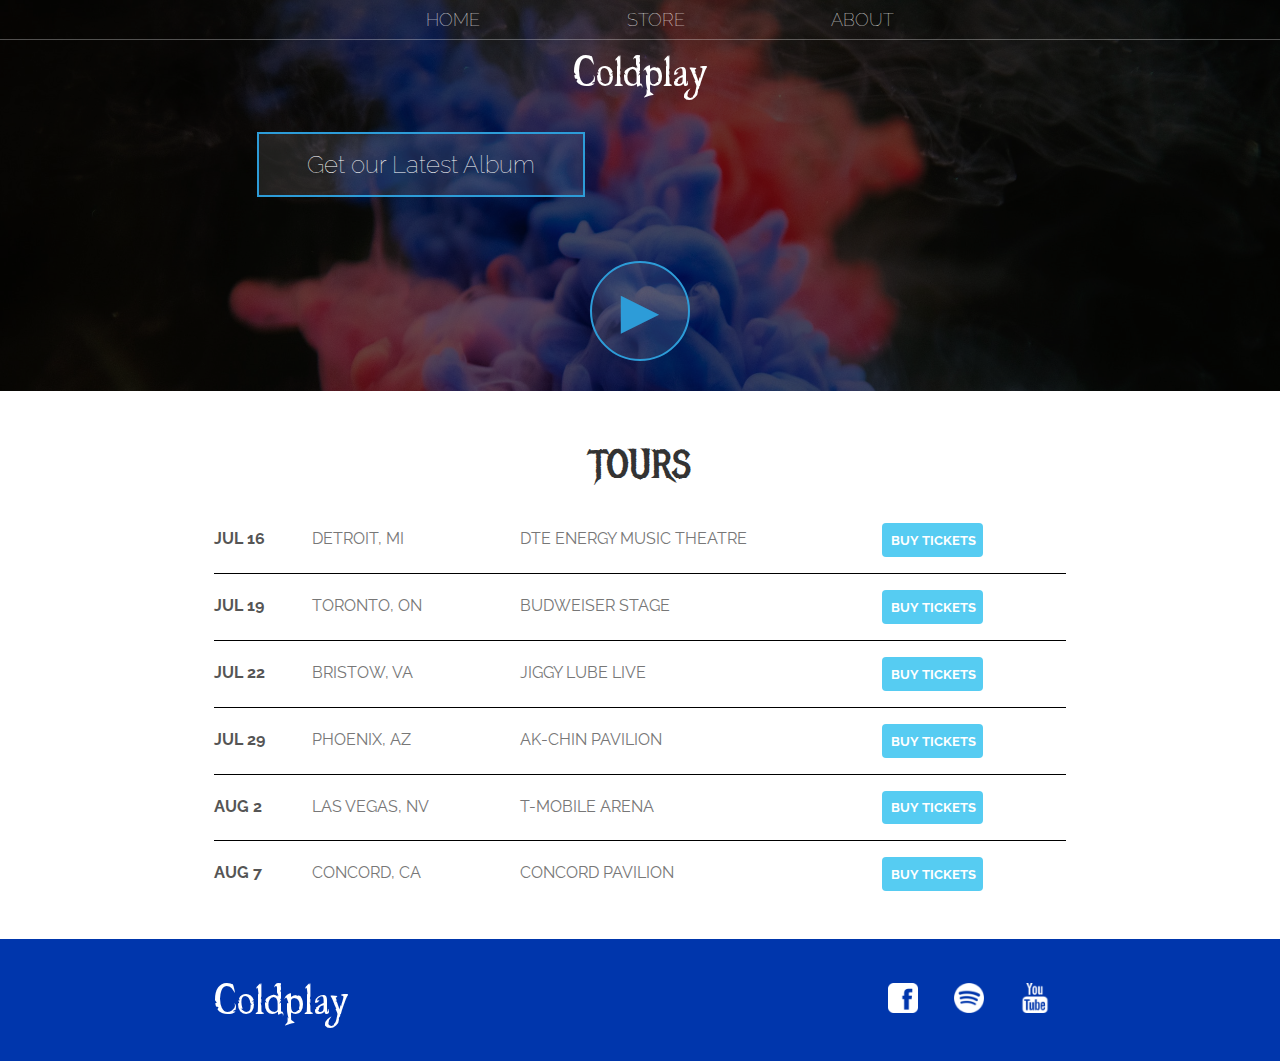
<file: index.html>
<!DOCTYPE html>
<html lang="en">
<head>
    <meta charset="UTF-8">
    <meta name="description" content="This is the description">
    <link rel="stylesheet" href="assets/styles/style.css">
    <title>Coldplay</title>
</head>
<body>
    <header class="main-header">
        <nav class="nav main-nav">
            <ul>
                <li><a href="index.html">HOME</a></li>
                <li><a href="store.html">STORE</a></li>
                <li><a href="about.html">ABOUT</a></li>
            </ul>
        </nav>
        <h1 class="band-name band-name=large">Coldplay</h1>
        <div class="container">
            <button class="btn btn-header" type="button">Get our Latest Album</button>
         </div>
        <button class="btn btn-header btn-play" type="button">&#9658;</button>
    </header>
    <section class="content-section container">
        <h2 class="section-header">TOURS</h2>
        <div>
            <div class="tour-row">
                <span class="tour-item tour-date">JUL 16</span>
                <span class="tour-item tour-city">DETROIT, MI</span>    
                <span class="tour-item tour-arena">DTE ENERGY MUSIC THEATRE</span>
                <button type="button" class="btn tour-item tour-btn btn-primary">BUY TICKETS</button>  
            </div>
            <div class="tour-row"> 
                <span class="tour-item tour-date">JUL 19</span>      
                <span class="tour-item tour-city">TORONTO, ON</span>       
                <span class="tour-item tour-arena">BUDWEISER STAGE</span>
                <button type="button" class="btn tour-item tour-btn btn-primary">BUY TICKETS</button>
            </div>
            <div class="tour-row">
                <span class="tour-item tour-date">JUL 22</span>
                <span class="tour-item tour-city">BRISTOW, VA</span>
                <span class="tour-item tour-arena">JIGGY LUBE LIVE</span>
                <button type="button" class="btn tour-item tour-btn btn-primary">BUY TICKETS</button>
            </div>
            <div class="tour-row">
                <span class="tour-item tour-date">JUL 29</span>
                <span class="tour-item tour-city">PHOENIX, AZ</span>   
                <span class="tour-item tour-arena">AK-CHIN PAVILION</span>
                <button type="button" class="btn tour-item tour-btn btn-primary">BUY TICKETS</button>
            </div>
            <div class="tour-row">
                <span class="tour-item tour-date">AUG 2</span>
                <span class="tour-item tour-city">LAS VEGAS, NV</span>    
                <span class="tour-item tour-arena">T-MOBILE ARENA</span>
                <button type="button" class="btn tour-item tour-btn btn-primary">BUY TICKETS</button>
            </div>
            <div class="tour-row">
                <span class="tour-item tour-date">AUG 7</span>
                <span class="tour-item tour-city">CONCORD, CA</span>    
                <span class="tour-item tour-arena">CONCORD PAVILION</span>
                <button type="button" class="btn tour-item tour-btn btn-primary">BUY TICKETS</button>
            </div>
        </div>
    </section>
    <footer class="main-footer">
        <div class="container main-footer-container">
            <h3 class="band-name">Coldplay</h3>
            <ul class="nav footer-nav">
                <li>
                    <a href="https://www.facebook.com/" target="_blank">
                        <img src="assets/images/Facebook Logo2.png">
                    </a>
                </li>
                <li>
                    <a href="https://www.spotify.com" target="_blank">
                        <img src="assets/images/Spotify Logo2.png">
                    </a>
                </li>
                <li>
                    <a href="https://www.youtube.com" target="_blank">
                        <img src="assets/images/youtube_logo2.png">
                    </a>
                </li>
            </ul>
        </div>
    </footer>
</body>
</html>
</file>
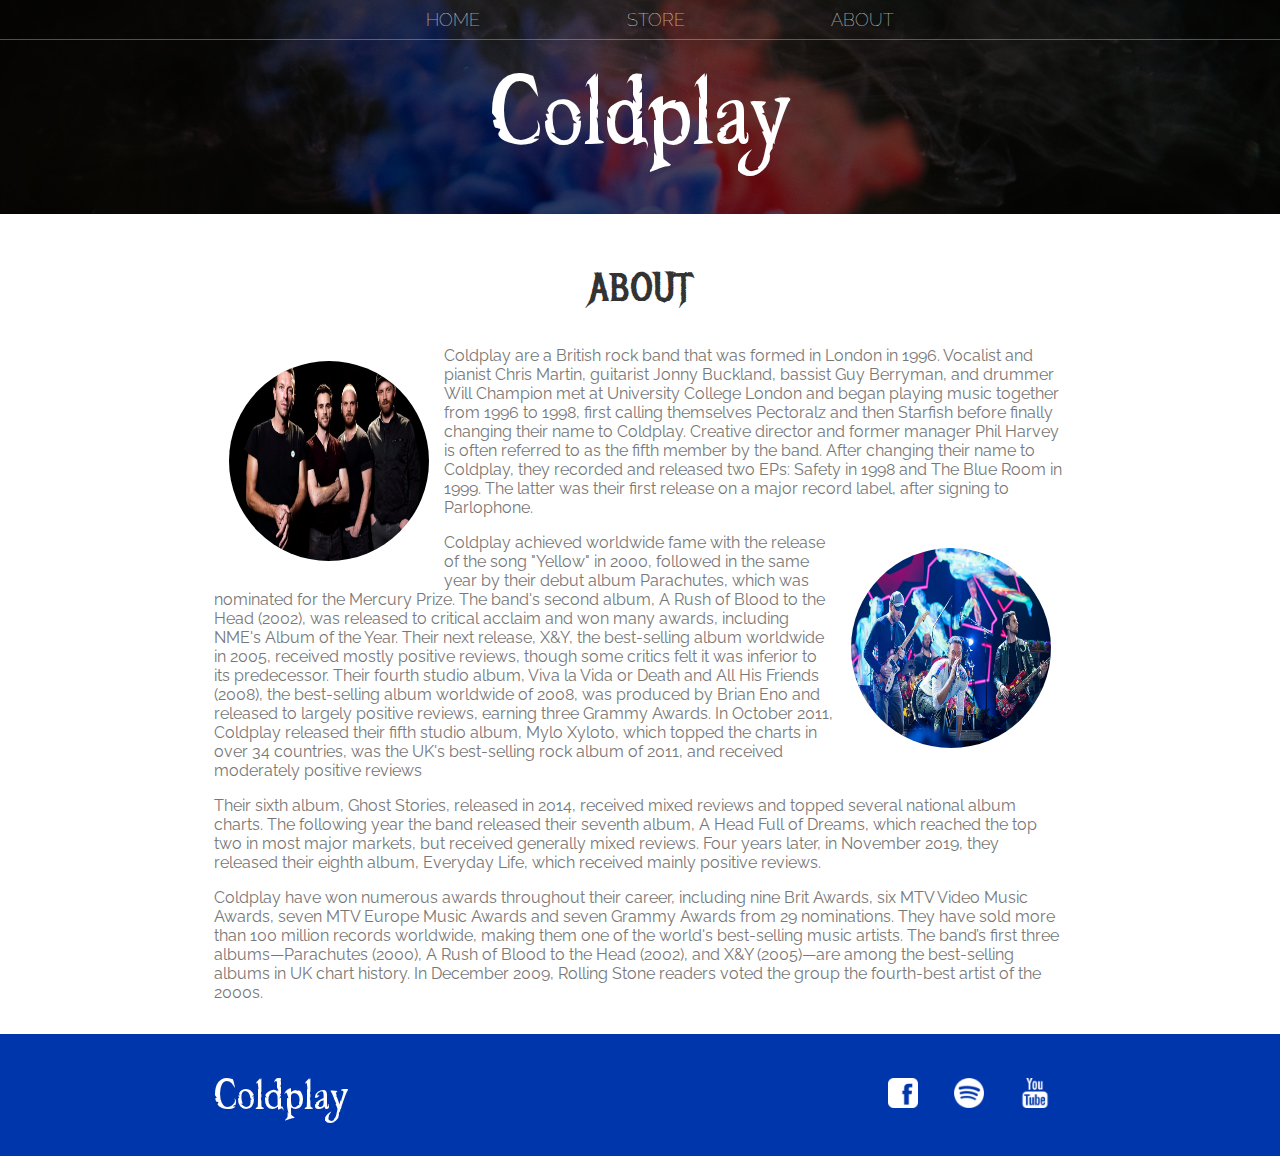
<file: about.html>
<!DOCTYPE html>
<html lang="en">
<head>
    <meta charset="UTF-8">
    <meta name="description" content="This is the description">
    <link rel="stylesheet" href="assets/styles/style.css">
    <title>Coldplay | About</title>
</head>
<body>
    <header class="main-header">
        <nav class="nav main-nav">
            <ul>
                <li><a href="index.html">HOME</a></li>
                <li><a href="store.html">STORE</a></li>
                <li><a href="about.html">ABOUT</a></li>
            </ul>
        </nav>
        <h1 class="band-name band-name-large">Coldplay</h1>
    </header>
    <section class="content-section container">
        <h2 class="section-header">ABOUT</h2>
        <img class="about-band-image" src="assets/images/band_members1.jpg">
        <p>
            Coldplay are a British rock band that was formed in London in 1996. Vocalist and pianist Chris Martin, guitarist Jonny Buckland, bassist Guy Berryman, and drummer Will Champion met at University College London and began playing music together from 1996 to 1998, first calling themselves Pectoralz and then Starfish before finally changing their name to Coldplay. Creative director and former manager Phil Harvey is often referred to as the fifth member by the band. After changing their name to Coldplay, they recorded and released two EPs: Safety in 1998 and The Blue Room in 1999. The latter was their first release on a major record label, after signing to Parlophone.
        </p>
        <img class="about-band-image2" src="assets/images/band_3.jpg">
        <p>
            Coldplay achieved worldwide fame with the release of the song "Yellow" in 2000, followed in the same year by their debut album Parachutes, which was nominated for the Mercury Prize. The band's second album, A Rush of Blood to the Head (2002), was released to critical acclaim and won many awards, including NME's Album of the Year. Their next release, X&Y, the best-selling album worldwide in 2005, received mostly positive reviews, though some critics felt it was inferior to its predecessor. Their fourth studio album, Viva la Vida or Death and All His Friends (2008), the best-selling album worldwide of 2008, was produced by Brian Eno and released to largely positive reviews, earning three Grammy Awards. In October 2011, Coldplay released their fifth studio album, Mylo Xyloto, which topped the charts in over 34 countries, was the UK's best-selling rock album of 2011, and received moderately positive reviews
        </p>
        
        <p>
            Their sixth album, Ghost Stories, released in 2014, received mixed reviews and topped several national album charts. The following year the band released their seventh album, A Head Full of Dreams, which reached the top two in most major markets, but received generally mixed reviews. Four years later, in November 2019, they released their eighth album, Everyday Life, which received mainly positive reviews. 
        </p>
        <p>
            Coldplay have won numerous awards throughout their career, including nine Brit Awards, six MTV Video Music Awards, seven MTV Europe Music Awards and seven Grammy Awards from 29 nominations. They have sold more than 100 million records worldwide, making them one of the world's best-selling music artists. The band’s first three albums—Parachutes (2000), A Rush of Blood to the Head (2002), and X&Y (2005)—are among the best-selling albums in UK chart history. In December 2009, Rolling Stone readers voted the group the fourth-best artist of the 2000s.
        </p>
    </section>
    <footer class="main-footer">
        <div class="container main-footer-container">
            <h3 class="band-name">Coldplay</h3>
            <ul class="nav footer-nav">
                <li>
                    <a href="https://www.facebook.com/" target="_blank">
                        <img src="assets/images/Facebook Logo2.png">
                    </a>
                </li>
                <li>
                    <a href="https://www.spotify.com" target="_blank">
                        <img src="assets/images/Spotify Logo2.png">
                    </a>
                </li>
                <li>
                    <a href="https://www.youtube.com" target="_blank">
                        <img src="assets/images/youtube_logo2.png">
                    </a>
                </li>
            </ul>
        </div>
    </footer>
</body>
</html>
</file>
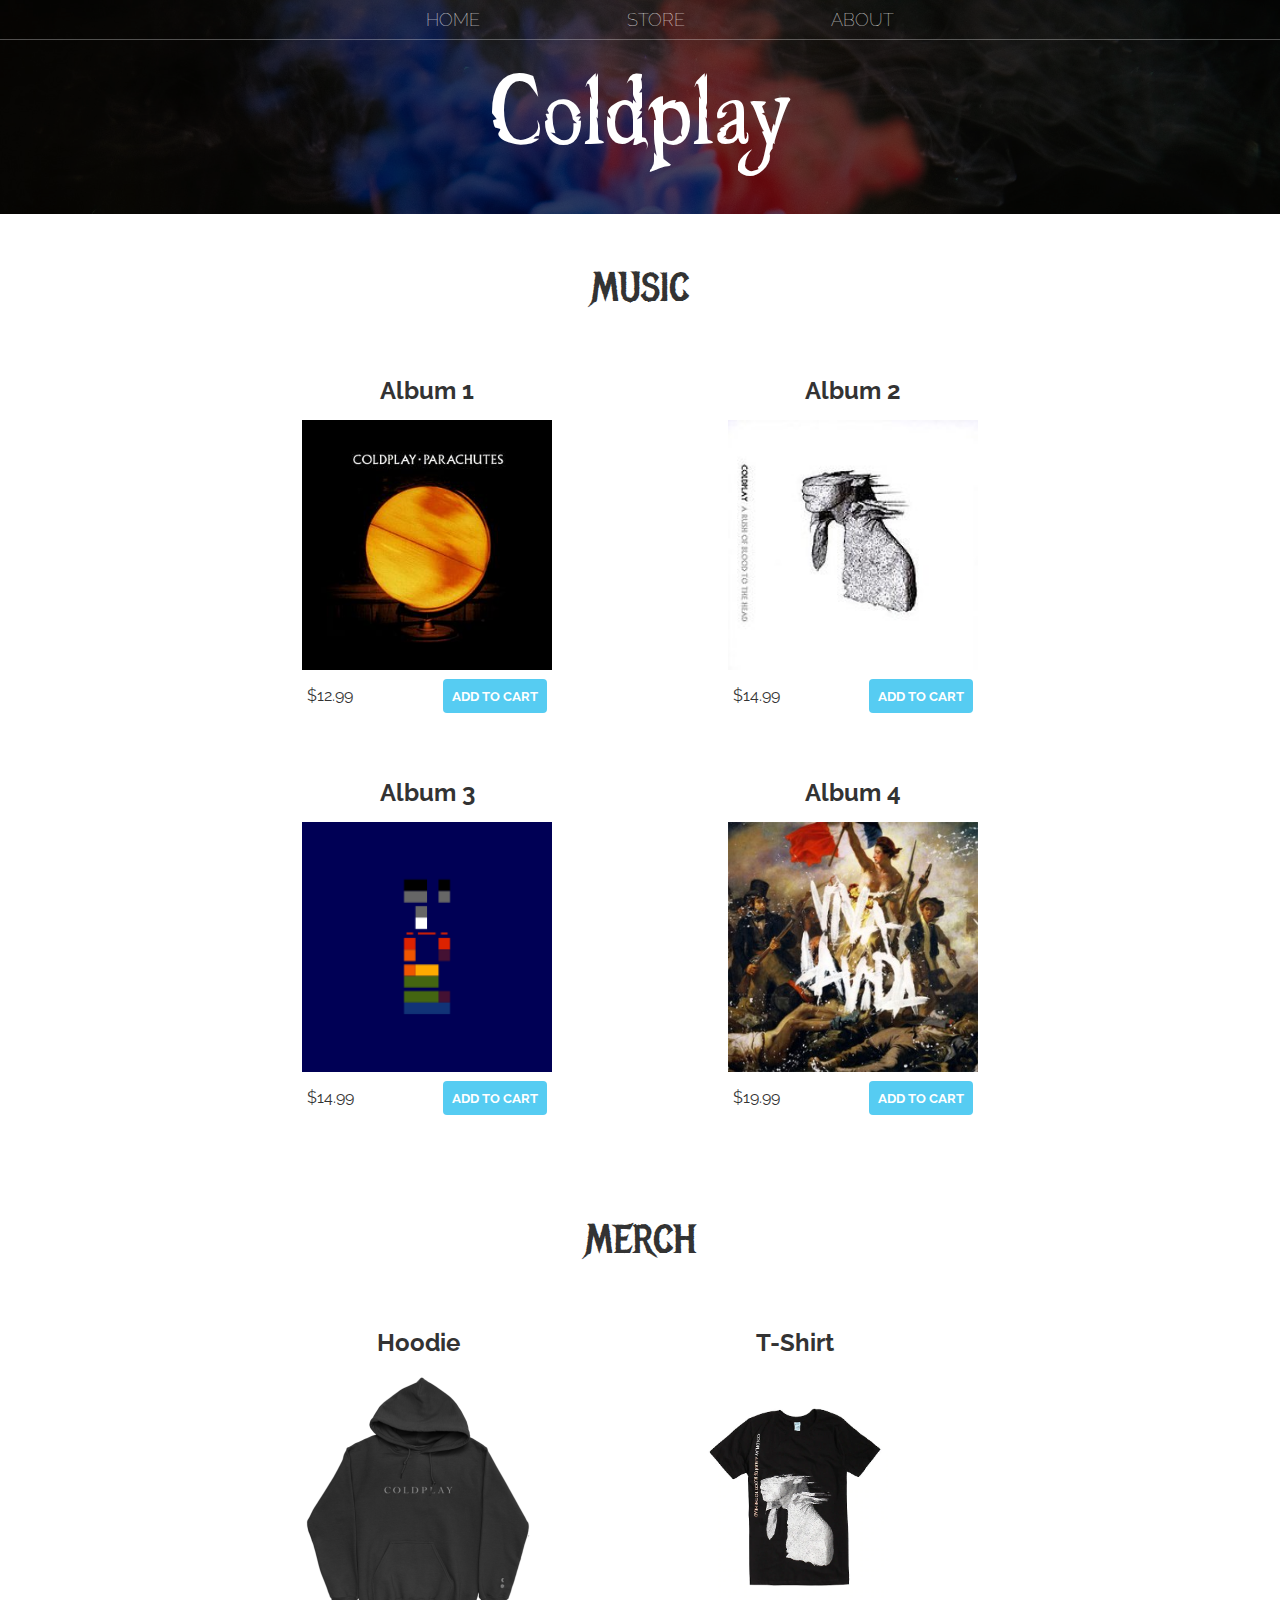
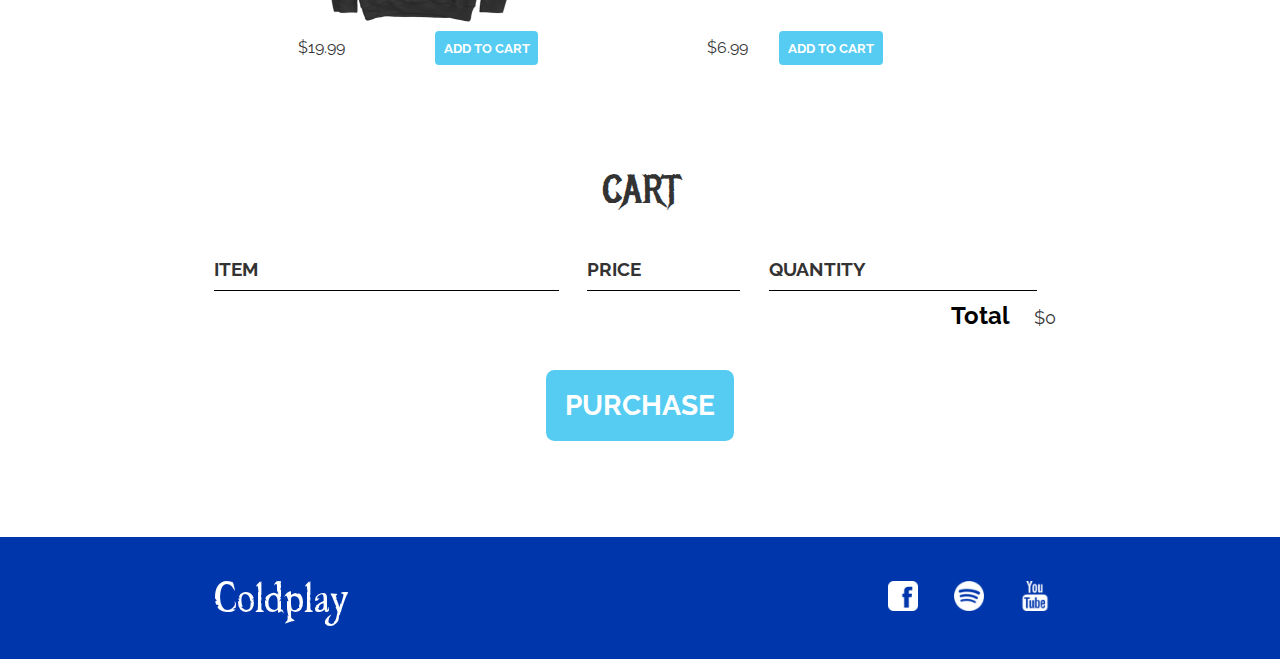
<file: store.html>
<!DOCTYPE html>
<html lang="en">
<head>
    <meta charset="UTF-8">
    <meta name="description" content="This is the description">
    <link rel="stylesheet" href="assets/styles/style.css">
    <title>Coldplay | Store</title>
    <script src="assets/script/store.js" async></script>
</head>
<body>
    <header class="main-header">
        <nav class="main-nav nav">
            <ul>
                <li><a href="index.html">HOME</a></li>
                <li><a href="store.html">STORE</a></li>
                <li><a href="about.html">ABOUT</a></li>
            </ul>
        </nav>
        <h1 class="band-name band-name-large">Coldplay</h1>
    </header>
   <section class="container content-section">
        <h2 class="section-header">MUSIC</h2>
        <div class="shop-items">
            <div class="shop-item">
                    <span class="shop-item-title">Album 1</span>
                <img class="shop-item-image" src="assets/images/coldplay_cover1.jpg">
                <div class="shop-item-details">
                    <span class="shop-item-price">$12.99</span>
                    <button class="btn btn-primary shop-item-button">ADD TO CART</button>
                </div>
            </div>
            <div class="shop-item">      
                    <span class="shop-item-title">Album 2</span>
                <img class="shop-item-image" src="assets/images/coldplay_cover2.png">
                <div class="shop-item-details">
                    <span class="shop-item-price">$14.99</span>
                    <button class="btn btn-primary shop-item-button">ADD TO CART</button>
                </div>
            </div>
            <div class="shop-item">   
                    <span class="shop-item-title">Album 3</span>
                <img class="shop-item-image" src="assets/images/coldplay_cover3.png">
                <div class="shop-item-details">
                    <span class="shop-item-price">$14.99</span>
                    <button class="btn btn-primary shop-item-button">ADD TO CART</button>
                </div>
            </div>
            <div class="shop-item">          
                    <span class="shop-item-title">Album 4</span>
                <img class="shop-item-image" src="assets/images/coldplay_cover4.jpg">
                <div class="shop-item-details">
                    <span class="shop-item-price">$19.99</span>
                    <button class="btn btn-primary shop-item-button">ADD TO CART</button>
                </div>
            </div>
        </div> 
   </section>
   <section class="container content-section">
        <h2 class="section-header">MERCH</h2>
        <div class="shop-items">
            <div class="shop-item">   
                <span class="shop-item-title">Hoodie</span>
                <img class="shop-item-image" src="assets/images/merch1.png">
                <div class="shop-item-details">
                    <span class="shop-item-price">$19.99</span>
                    <button class="btn btn-primary shop-item-button">ADD TO CART</button>
                </div>
            </div>
            <div class="shop-item">       
                <span class="shop-item-title">T-Shirt</span>
                <img class="shop-item-image" src="assets/images/merch2.webp">
                <div class="shop-item-details">
                    <span class="shop-item-price">$6.99</span>
                    <button class="btn btn-primary shop-item-button">ADD TO CART</button>
                </div>
            </div>
        <div>
   </section>
   <section class="container content-section">
        <h2 class="section-header">CART</h2>
        <div class="cart-row">
            <span class="cart-item cart-header cart-column">ITEM</span>
            <span class="cart-price cart-header cart-column">PRICE</span>
            <span class="cart-quantity cart-header cart-column">QUANTITY</span>
        </div>
        <div class="cart-items">
            <!-- <div class="cart-row"> 
                <div class="cart-item cart-column">
                    <img class="cart-item-image" src="assets/images/Shirt.png" width="100" height="100">
                    <span class="cart-item-title">T-Shirt</span>
                </div>
                <span class="cart-price cart-column">$19.99</span>
                <div class="cart-quantity cart-column">
                    <input class="cart-quantity-input" type="number" value="1">
                    <button class="btn btn-danger">REMOVE</button>
                </div>
            </div>
            <div class="cart-row"> 
                <div class="cart-item cart-column">
                    <img class="cart-item-image" src="assets/images/Album 3.png" width="100" height="100">
                    <span class="cart-item-title">Album 3</span>
                </div>
                <span class="cart-price cart-column">$9.99</span>
                <div class="cart-quantity cart-column">
                    <input class="cart-quantity-input" type="number" value="2">
                    <button class="btn btn-danger">REMOVE</button>
                </div>
            </div> -->
        </div>
        <div class="cart-total">
            <strong class="cart-total-title">Total</strong>
            <span class="cart-total-price">$0</span>
        </div>
        <button class="btn btn-primary btn-purchase">PURCHASE</button>
   </section>
   <footer class="main-footer">
        <div class="container main-footer-container">
            <h3 class="band-name">Coldplay</h3>
            <ul class="nav footer-nav">
                <li>
                    <a href="https://www.facebook.com/" target="_blank">
                        <img src="assets/images/Facebook Logo2.png">
                    </a>
                </li>
                <li>
                    <a href="https://www.spotify.com" target="_blank">
                        <img src="assets/images/Spotify Logo2.png">
                    </a>
                </li>
                <li>
                    <a href="https://www.youtube.com" target="_blank">
                        <img src="assets/images/youtube_logo2.png">
                    </a>
                </li>
            </ul>
        </div>
    </footer>
</body>
</html>
</file>
<file: assets/styles/style.css>
@import url('https://fonts.googleapis.com/css2?family=Raleway:wght@100;300;400&display=swap');
@import url('https://fonts.googleapis.com/css2?family=Metal+Mania&family=Roboto:wght@100&display=swap');

@font-face {
    font-family: "Booter - Zero Zero";
    src: url("../fonts/Booter - Zero Zero.woff") format("woff"), 
         url("../fonts/Booter - Zero Zero.woff2") format("woff2");
    font-weight: normal;
    font-style: normal;
}

* {
    box-sizing: border-box;
    font-family: Raleway;
    color: #777;
}

html, body {
    margin: 0;
    padding: 0;
}


.nav ul {
    margin: 0;
}

.nav li {
    display: inline;
}


.nav a {
    display: inline-block;
    padding: .5em;
    color: white;
    text-decoration: none;
}

.main-nav {
    text-align: center;
    font-size: 1.1em;
    font-weight: lighter;
    border-bottom: 1px solid rgba(255, 255, 255, .3);
}

.main-nav li{
    padding: 0 5%;
}

.nav a:hover {
    background-color: rgba(255, 255, 255, .3);
}


.main-header {
    background-color: rgba(0, 0, 0, 0.6);
    background-image: url('../images/Header Background.jpg');
    background-blend-mode: multiply;
    background-size: cover;
    padding-bottom: 30px;
}

.band-name {
    text-align: center;
    margin: 0;
    font-size: 4em;
    font-family: "Booter - Zero Zero";
    font-weight: normal;
    color: white;
}

.band-name-large {
    font-size: 9em;
}

.content-section {
    margin: 1em;
}

.container {
    max-width: 900px;
    margin: 0 auto;
    padding: 1em 1.5em;
}

.section-header {
    font-family: "Metal Mania";
    font-weight: normal;
    color: #333;
    text-align: center;
    font-size: 2.5em;
}

.about-band-image {
    float: left;
    height: 200px;
    width: 200px;
    margin: 15px;
    border-radius: 50%;
}

.about-band-image2 {
    float: right;
    height: 200px;
    width: 200px;
    margin: 15px;
    border-radius: 50%;
}

.main-footer {
    background-color: #0036ac;
    color: white;
    padding: .25em 0;
}

.main-footer-container {
    display: flex;
    align-items: center;
}

.main-footer-container ul {
    flex-grow: 1;
    text-align: end;
}

.footer-nav li {
    padding: 0 .5em;
}


.footer-nav img {
    width: 30px;
    height: 30px;
}

.btn {
    text-align: center;
    vertical-align: middle;
    padding: .67em;
    cursor: pointer;
}

.btn-header {
    margin: .5em 15% 2em 5%;
    color: white;
    border: 2px solid #2D9CD8;
    background-color: rgba(255, 255, 255, .1);
    border-radius: 0;
    font-size: 1.5em;
    font-weight: lighter;
    padding-left: 2em;
    padding-right: 2em;
}

.btn-header:hover {
    background-color: rgba(255, 255, 255, .3);
}

.btn-play {
    display: block;
    margin: 0 auto;
    color: #2D9CD8;
    font-size: 4em;
    border-radius: 50%;
    padding: 0;
    width: 100px;
    height: 100px;
}

.tour-row {
    border-bottom: 1px solid black;
    padding-bottom: 1em;
    margin-bottom: 1em;
}

.tour-row:last-child {
    border-bottom: none;
}

.tour-item {
    display: inline-block;
    padding-right: .5em;
}

.tour-date {
    color: #555;
    font-weight: bold;
    width: 11%;
}

.tour-city {
    width: 24%;
}

.tour-arena {
    width: 42%
}

.tour-btn {
    max-width: 19%;
}

.btn-primary {
    color: white;
    background-color: #56CCF2;
    border: none;
    border-radius: .3em;
    font-weight: bold;
}

.btn-primary:hover {
    background-color: #2D9CD8;
}


.shop-item {
    margin: 30px;
}

.shop-item-title {
    display: block;
    width: 100%;
    text-align: center;
    font-weight: bold;
    font-size: 1.5em;
    color: #333;
    margin-bottom: 15px;
}

.shop-item-image {
    height: 250px;
}

.shop-item-details {
    display: flex;
    align-items: center;
    padding: 5px;
}

.shop-item-price {
    flex-grow: 1;
    color: #333;
}

.shop-items {
    display: flex;
    flex-wrap: wrap;
    justify-content: space-around;

}

.cart-header {
    font-weight: bold;
    font-size: 1.2em;
    color: #333;
}

.cart-column {
    display: flex;
    align-items: center;
    border-bottom: 1px solid black;
    margin-right: 1.5em;
    padding-bottom: 10px;
    margin-top: 10px;
}

.cart-row {
    display: flex;
}

.cart-item {
    width: 45%;
}

.cart-price {
    width: 20%;
    font-size: 1.2em;
    color: #333;
}

.cart-quantity {
    width: 35%;
}

.cart-item-title {
    color: #333;
    margin-left: .5em;
    font-size: 1.2em;
}

.cart-item-image {
    width: 75px;
    height: auto;
    border-radius: 10px;
}

.btn-danger {
    color: white;
    background-color: #EB5757;
    border: none;
    border-radius: .3em;
    font-weight: bold;
}

.btn-danger:hover {
    background-color: #CC4C4C;
}

.cart-quantity-input {
    height: 34px;
    width: 50px;
    border-radius: 5px;
    border: 1px solid #56CCF2;
    background-color: #eee;
    color: #333;
    padding: 0;
    text-align: center;
    font-size: 1.2em;
    margin-right: 25px;
}

.cart-row:last-child {
    border-bottom: 1px solid black;
}

.cart-row:last-child .cart-column {
    border: none;
}

.cart-total {
    text-align: end;
    margin-top: 10px;
    margin-right: 10px;
}

.cart-total-title {
    font-weight: bold;
    font-size: 1.5em;
    color: black;
    margin-right: 20px;
}

.cart-total-price {
    color: #333;
    font-size: 1.1em;;
}

.btn-purchase {
    display: block;
    margin: 40px auto 80px auto;
    font-size: 1.75em;
}
</file>
